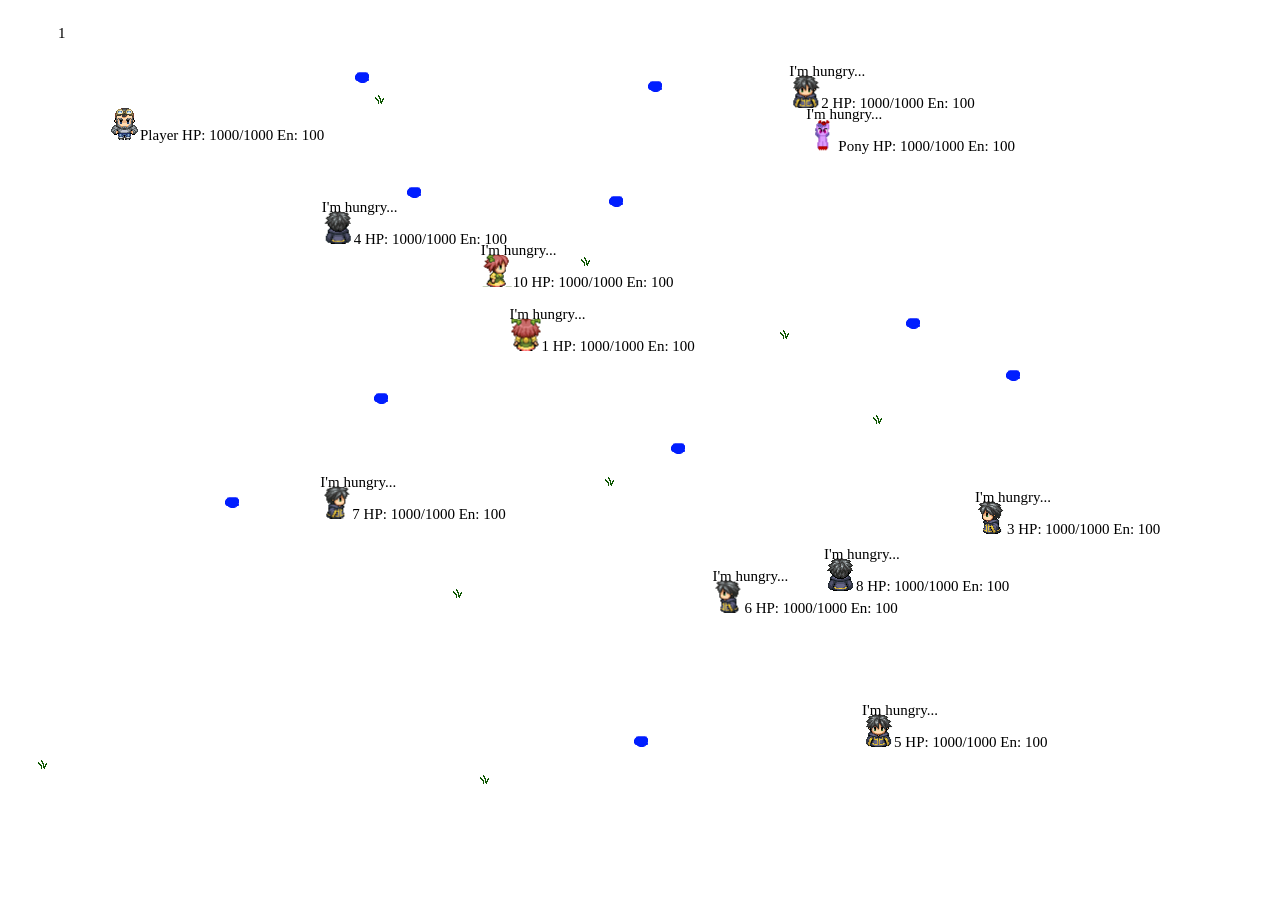
<file: index.html>
<html xmlns="http://www.w3.org/1999/xhtml">
<head>
    <title>Time Traveler</title>
    <script src="Scripts/jquery-1.4.1.min.js" type="text/javascript"></script>
    <script src="JS/core.js" type="text/javascript"></script> 
</head>
<body>
        <canvas id="playArea">
            Your browser has traveled from the past to fight against the internet; the internet is winning. <a href="http://www.google.com/chrome">Download Chrome</a> to fix the problem.
        </canvas>
</body>
</html>
</file>
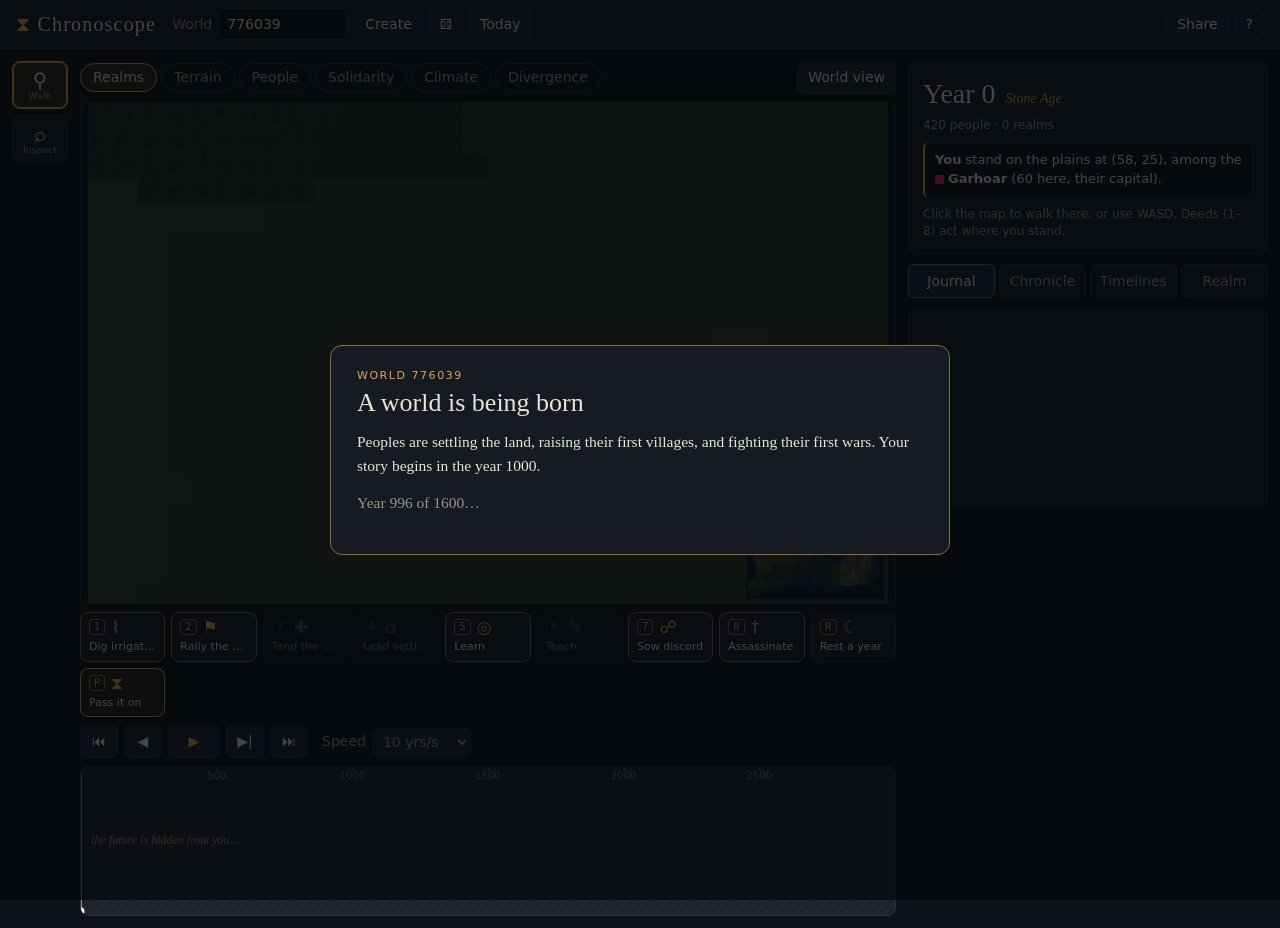
<file: timetraveler/index.html>
<!doctype html>
<html lang="en">
<head>
  <meta charset="utf-8">
  <meta name="viewport" content="width=device-width, initial-scale=1">
  <title>Chronoscope</title>
  <meta name="description" content="A deterministic time-travel civilization sandbox: go back, change one thing, watch history rewrite itself.">
  <link rel="stylesheet" href="css/style.css">
</head>
<body>
  <div class="phone-hud" id="phone-hud">
    <button class="ph-year" id="ph-year" aria-label="Open the journal">Year 0</button>
    <button class="ph-you" id="ph-you" aria-label="Your health and details"></button>
    <button class="btn icon" id="ph-menu" aria-label="Menu: world, map modes, powers, help">☰</button>
  </div>
  <div class="phone-menu" id="phone-menu" hidden>
    <div class="pm-panel" role="dialog" aria-label="Menu">
      <div class="pm-head"><span class="brand"><span class="glyph">⧗</span> Chronoscope</span><button class="btn icon" id="pm-close" aria-label="Close menu">✕</button></div>
      <div class="pm-body" id="phone-menu-body"></div>
    </div>
  </div>
  <header class="topbar">
    <div class="brand"><span class="glyph">⧗</span> Chronoscope</div>
    <div class="world-controls">
      <label for="seed">World</label>
      <input id="seed" type="text" spellcheck="false" autocomplete="off" aria-label="World number or timeline code" placeholder="number or code" title="A world number starts a new story; a timeline code opens it in sandbox mode">
      <button id="btn-new" class="btn">Create</button>
      <button id="btn-random" class="btn" title="Random world">⚄</button>
      <button id="btn-today" class="btn" title="Today's world: the same life for everyone who plays today">Today</button>
    </div>
    <div class="top-actions">
      <button id="btn-link" class="btn" title="Story: copy a challenge code (same realm, same birth). Sandbox: copy this exact timeline.">Share</button>
      <button id="btn-help" class="btn" title="How it works">?</button>
    </div>
  </header>

  <main class="layout">
    <nav class="toolbar" id="toolbar" aria-label="Tools"></nav>

    <section class="stage">
      <div class="map-bar">
        <div class="map-modes" id="map-modes" role="tablist"></div>
        <button class="btn" id="btn-camera" title="Switch between the close view that follows you and the whole world (Z)">World view</button>
      </div>
      <div class="map-wrap" id="map-wrap">
        <canvas id="map" width="960" height="600" aria-label="World map"></canvas>
        <div class="map-overlay" id="map-overlay" hidden></div>
        <button class="map-hud" id="map-hud" aria-label="Open the journal"></button>
        <div class="tile-card" id="tile-card" hidden></div>
        <div class="tooltip" id="tooltip" hidden></div>
      </div>
      <div class="hotbar" id="hotbar" aria-label="Your deeds"></div>
      <div class="transport">
        <button class="btn icon" id="btn-start" title="Dawn of history (Home)">⏮</button>
        <button class="btn icon" id="btn-back" title="Back one year (, key, Shift: 10)">◀</button>
        <button class="btn icon play" id="btn-play" title="Play / pause (Space)">▶</button>
        <button class="btn icon" id="btn-fwd" title="Forward one year (. key, Shift: 10)">▶|</button>
        <button class="btn icon" id="btn-end" title="Furthest known future (End)">⏭</button>
        <label class="speed">Speed
          <select id="speed" title="While you are alive in story mode, time flows at most 100 years a second">
            <option value="1">1 yr/s</option>
            <option value="2">2 yrs/s</option>
            <option value="10" selected>10 yrs/s</option>
            <option value="25">25 yrs/s</option>
            <option value="60">60 yrs/s</option>
            <option value="150">150 yrs/s</option>
            <option value="400">400 yrs/s</option>
          </select>
        </label>
        <span class="compute-status" id="compute-status"></span>
      </div>
      <div class="chart-wrap" id="chart-wrap">
        <canvas id="chart" aria-label="History of all peoples over time. Click or drag to travel in time."></canvas>
        <div class="tooltip" id="chart-tip" hidden></div>
      </div>
    </section>

    <aside class="side">
      <button class="sheet-handle" id="sheet-handle" aria-label="Show or hide the panels"><span></span></button>
      <div class="year-card">
        <div class="year-line"><span class="year" id="year">Year 0</span><span class="age" id="age"></span></div>
        <div class="year-stats" id="year-stats"></div>
        <div class="you" id="you"></div>
        <div class="branch-line" id="branch-line"></div>
        <div class="divergence" id="divergence" hidden>
          <div class="div-label" id="div-label"></div>
          <div class="bar"><div class="bar-fill" id="div-bar"></div></div>
        </div>
        <div class="tool-hint" id="tool-hint"></div>
      </div>
      <div class="tabs" role="tablist">
        <button class="tab active" data-tab="journal">Journal</button>
        <button class="tab" data-tab="chronicle">Chronicle</button>
        <button class="tab" data-tab="timelines">Timelines</button>
        <button class="tab" data-tab="realm">Realm</button>
      </div>
      <div class="panel" id="panel-journal">
        <div id="journal"></div>
      </div>
      <div class="panel" id="panel-chronicle" hidden>
        <div class="filters">
          <label><input type="checkbox" id="f-major" checked> Major events</label>
          <label id="f-changes-wrap"><input type="checkbox" id="f-changes"> Only changes</label>
        </div>
        <ol class="chronicle" id="chronicle"></ol>
      </div>
      <div class="panel" id="panel-timelines" hidden>
        <div id="timelines"></div>
      </div>
      <div class="panel" id="panel-realm" hidden>
        <div id="realm"></div>
      </div>
    </aside>
  </main>

  <div class="toast" id="toast" hidden></div>

  <div class="modal story" id="story" hidden>
    <div class="modal-card story-card" role="dialog" aria-modal="true" aria-labelledby="story-title">
      <div class="story-kicker" id="story-kicker"></div>
      <h2 id="story-title"></h2>
      <div class="story-body" id="story-body"></div>
      <div class="story-actions" id="story-actions"></div>
    </div>
  </div>

  <div class="modal" id="help" hidden>
    <div class="modal-card">
      <h2><span class="glyph">⧗</span> Chronoscope</h2>
      <p>You are one person, a traveller loose in time, in a world whose history is <b>completely deterministic</b>. Left alone, it plays out the same way every time: peoples settle, farm, multiply, fight, trade ideas, catch plagues, rise into empires and shatter into successor states.</p>
      <p><b>You can change that, one deed at a time.</b> Walk the land, learn what the people know, carry it to others, dig canals, rally a village, nurse the sick, or slip into a capital and kill a king. Each deed is small. History decides how far it spreads.</p>
      <h3>Playing as a person</h3>
      <ul>
        <li><b>Age and health:</b> you age only while you live through years (walking, deeds, resting, Play), not while you travel in time. Plague, famine, wilderness, sea voyages and border strife hurt you; living among people heals you. Choose which years of history to spend your life on.</li>
        <li><b>Walk:</b> click the map, or use WASD / arrow keys. Walking a province takes about two months; crossing sea by boat takes half a year.</li>
        <li><b>Deeds</b> (keys 1–8) act where you stand and take a year. Greyed-out deeds tell you why they won't work here.</li>
        <li><b>Pass it on</b> (P): once the Chronoscope is yours, you can give it to a young person where you stand, choosing the year and place, and they carry on the quest. If you die first, you hand it to whoever finds you.</li>
        <li><b>Listen:</b> the Chronoscope hums in the years that matter and sings when one deed, here and now, would turn fate. You can switch hints off in the Journal.</li>
        <li><b>Rest</b> (R) lets a year pass. Press Play to let time flow on its own.</li>
        <li><b>Travel in time</b> by dragging the history chart. Acting later in your own timeline continues it; going back and acting starts a new one, so you can compare.</li>
      </ul>
      <h3>Seeing your ripples</h3>
      <ul>
        <li><b>Lives changed</b> counts the people who live, or don't, compared with the timeline you came from. It moves at once. The share of the world <b>ruled differently</b> often takes centuries.</li>
        <li><b>Chronicle:</b> your deeds appear in gold. After a change, <span class="tag new">new</span> events are history you created and <span class="tag erased">erased</span> ones you prevented. Events after the present year are foretold, in italics.</li>
        <li>The <b>Powers</b> on the left let you act as a god instead: plague, floods, new mountains.</li>
      </ul>
      <h3>The rules of the world</h3>
      <ul class="rules">
        <li><b>Land:</b> soil feeds people; farming depletes it, fallow land recovers. Rivers and coasts are rich.</li>
        <li><b>People:</b> grow toward what the land can feed, starve in droughts, spill over into empty land.</li>
        <li><b>Solidarity</b> (Ibn Khaldun's <i>asabiya</i>): grows on contested frontiers, decays in comfortable interiors.</li>
        <li><b>War:</b> power = solidarity × population × technology, fading with distance from the capital.</li>
        <li><b>Ideas:</b> technology grows with population, crosses borders, and is partly lost when realms fall.</li>
        <li><b>Collapse:</b> an empire whose solidarity stays low too long shatters into successor states.</li>
        <li><b>Plague and climate:</b> crowded cities breed epidemics; regional droughts and golden ages come and go.</li>
      </ul>
      <p class="keys">WASD/arrows walk · 1–8 deeds · R rest · P pass it on · Space play/pause · , and . step a year (Shift ×10) · Z close/world view · M map mode · Ctrl+Z undo · Esc walk</p>
      <div class="story-actions"><button class="btn primary" id="btn-help-close">Close</button><button class="btn" id="btn-sandbox" title="Skip the story: no aging, every power unlocked">Sandbox mode (no story)</button></div>
    </div>
  </div>

  <script src="js/sim.js"></script>
  <script src="js/timeline.js"></script>
  <script src="js/story.js"></script>
  <script src="js/oracle.js"></script>
  <script src="js/ui.js"></script>
</body>
</html>
</file>
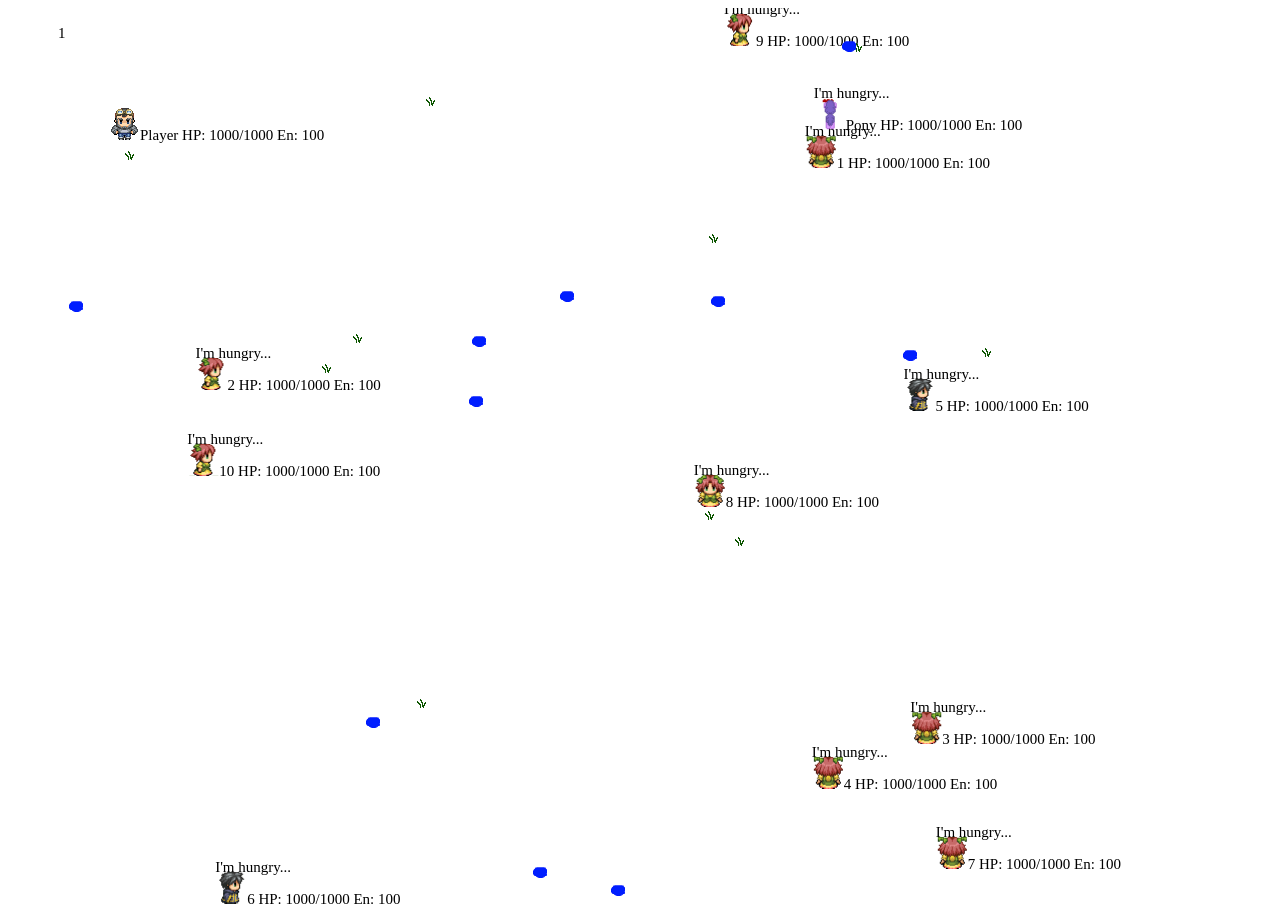
<file: default.htm>
<html xmlns="http://www.w3.org/1999/xhtml">
<head>
    <title>Time Traveler</title>
    <script src="Scripts/jquery-1.4.1.min.js" type="text/javascript"></script>
    <script src="JS/core.js" type="text/javascript"></script> 
</head>
<body>
        <canvas id="playArea">
            Your browser has traveled from the past to fight against the internet; the internet is winning. <a href="http://www.google.com/chrome">Download Chrome</a> to fix the problem.
        </canvas>
</body>
</html>
</file>
<file: timetraveler/css/style.css>
:root {
  color-scheme: dark;
  --bg: #0e1117;
  --panel: #161a23;
  --panel-2: #1d2230;
  --line: #2a3142;
  --text: #e9e3d3;
  --muted: #9a9585;
  --gold: #d8aa4e;
  --gold-dim: #8a6d33;
  --new: #6fcf8e;
  --erased: #e0726a;
  --serif: "Iowan Old Style", "Palatino Linotype", Palatino, "Book Antiqua", Georgia, serif;
  --sans: system-ui, -apple-system, "Segoe UI", Roboto, sans-serif;
}

* { box-sizing: border-box; }
html, body { margin: 0; height: 100%; }
body {
  background: var(--bg);
  color: var(--text);
  font: 14px/1.45 var(--sans);
  overflow-x: hidden;
}
button, input, select { font: inherit; color: inherit; }

.glyph { color: var(--gold); }

/* ---------- top bar ---------- */
.topbar {
  display: flex; align-items: center; gap: 16px; flex-wrap: wrap;
  padding: 8px 16px; border-bottom: 1px solid var(--line); background: var(--panel);
}
.brand { font-family: var(--serif); font-size: 20px; letter-spacing: .06em; }
.world-controls { display: flex; align-items: center; gap: 6px; }
.world-controls label { color: var(--muted); }
.world-controls input { width: 130px; background: var(--bg); border: 1px solid var(--line); border-radius: 6px; padding: 5px 8px; }
.top-actions { margin-left: auto; display: flex; gap: 6px; }

.btn {
  background: var(--panel-2); border: 1px solid var(--line); border-radius: 6px;
  padding: 5px 10px; cursor: pointer; transition: border-color .15s, background .15s;
}
.btn:hover { border-color: var(--gold-dim); }
.btn:focus-visible, .tool:focus-visible, .tab:focus-visible { outline: 2px solid var(--gold); outline-offset: 1px; }
.btn.primary { background: var(--gold); color: #1a1408; border-color: var(--gold); font-weight: 600; }
.btn.icon { width: 38px; padding: 5px 0; text-align: center; }
.btn.play { width: 52px; color: var(--gold); }

/* ---------- layout ---------- */
.layout {
  display: grid;
  grid-template-columns: 56px minmax(0, 1fr) 360px;
  gap: 12px; padding: 12px; align-items: start;
}
.toolbar { display: flex; flex-direction: column; gap: 6px; position: sticky; top: 12px; }
.tool {
  width: 56px; height: 48px; border-radius: 8px; border: 1px solid var(--line);
  background: var(--panel); cursor: pointer; font-size: 20px; line-height: 1;
  display: flex; flex-direction: column; align-items: center; justify-content: center; gap: 2px;
}
.tool small { font-size: 9px; color: var(--muted); letter-spacing: .02em; }
.tool:hover { border-color: var(--gold-dim); }
.tool.active { border-color: var(--gold); background: #2a2416; box-shadow: 0 0 0 1px var(--gold) inset; }
.tool.inspect { margin-bottom: 6px; }

.stage { min-width: 0; display: flex; flex-direction: column; gap: 8px; }
.map-modes { display: flex; gap: 4px; flex-wrap: wrap; }
.map-modes button {
  background: transparent; border: 1px solid var(--line); border-radius: 999px;
  padding: 3px 12px; cursor: pointer; color: var(--muted);
}
.map-modes button.active { color: var(--text); border-color: var(--gold); background: #2a2416; }

.map-wrap { position: relative; border-radius: 8px; overflow: hidden; border: 1px solid var(--line); background: #10192a; }
#map {
  display: block; width: 100%; height: auto; margin: 0 auto; image-rendering: pixelated; cursor: crosshair;
  /* keep map + transport + chart within one screen */
  max-width: max(480px, calc((100vh - 400px) * 1.6));
}
.map-overlay {
  position: absolute; inset: 0; display: flex; align-items: center; justify-content: center;
  background: rgba(10, 12, 18, .55); font-family: var(--serif); font-size: 18px; color: var(--gold);
  pointer-events: none;
}
.tooltip {
  position: absolute; pointer-events: none; z-index: 5;
  background: rgba(14, 17, 23, .94); border: 1px solid var(--line); border-radius: 6px;
  padding: 6px 9px; font-size: 12px; line-height: 1.4; max-width: 260px; white-space: nowrap;
}
.tooltip b { color: var(--gold); font-weight: 600; }
.tooltip .sw { display: inline-block; width: 9px; height: 9px; border-radius: 2px; margin-right: 4px; vertical-align: -1px; }

.transport { display: flex; align-items: center; gap: 6px; flex-wrap: wrap; }
.speed { color: var(--muted); margin-left: 8px; display: flex; gap: 6px; align-items: center; }
.speed select { background: var(--panel-2); border: 1px solid var(--line); border-radius: 6px; padding: 4px 6px; }
.compute-status { margin-left: auto; color: var(--muted); font-size: 12px; font-variant-numeric: tabular-nums; }

.chart-wrap { position: relative; height: 150px; border: 1px solid var(--line); border-radius: 8px; overflow: hidden; background: var(--panel); }
#chart { display: block; width: 100%; height: 100%; cursor: ew-resize; touch-action: none; }

/* ---------- side panel ---------- */
.side { display: flex; flex-direction: column; gap: 10px; min-width: 0; position: sticky; top: 12px; max-height: calc(100vh - 24px); }
.year-card { background: var(--panel); border: 1px solid var(--line); border-radius: 8px; padding: 12px 14px; }
.year-line { display: flex; align-items: baseline; gap: 10px; flex-wrap: wrap; }
.year { font-family: var(--serif); font-size: 28px; font-variant-numeric: tabular-nums; }
.age { color: var(--gold); font-family: var(--serif); font-style: italic; }
.year-stats { color: var(--muted); font-size: 12px; margin-top: 2px; }
.branch-line { margin-top: 8px; font-size: 13px; }
.branch-line select { background: var(--panel-2); border: 1px solid var(--line); border-radius: 6px; padding: 2px 4px; max-width: 170px; }
.divergence { margin-top: 8px; }
.div-label { font-size: 12px; color: var(--muted); }
.div-label b { color: var(--text); }
.bar { height: 6px; background: var(--bg); border-radius: 3px; overflow: hidden; margin-top: 4px; }
.bar-fill { height: 100%; width: 0; background: linear-gradient(90deg, var(--gold-dim), var(--gold)); transition: width .2s; }
.tool-hint { margin-top: 8px; font-size: 12px; color: var(--muted); }
.tool-hint b { color: var(--gold); }

.tabs { display: flex; gap: 4px; }
.tab {
  flex: 1; background: var(--panel); border: 1px solid var(--line); border-radius: 6px;
  padding: 6px; cursor: pointer; color: var(--muted);
}
.tab.active { color: var(--text); border-color: var(--gold-dim); background: var(--panel-2); }
.panel {
  background: var(--panel); border: 1px solid var(--line); border-radius: 8px;
  padding: 10px 12px; overflow-y: auto; min-height: 200px; flex: 1;
}
.filters { display: flex; gap: 14px; font-size: 12px; color: var(--muted); margin-bottom: 6px; }
.filters input { accent-color: var(--gold); }

.chronicle { list-style: none; margin: 0; padding: 0; }
.chronicle li {
  display: grid; grid-template-columns: 52px 16px 1fr; gap: 4px;
  padding: 5px 4px; border-left: 2px solid transparent; cursor: pointer; border-radius: 3px;
  font-family: var(--serif); font-size: 13.5px;
}
.chronicle li:hover { background: var(--panel-2); }
.chronicle .t { color: var(--gold); font-family: var(--sans); font-size: 11px; padding-top: 2px; font-variant-numeric: tabular-nums; }
.chronicle .i { color: var(--muted); text-align: center; }
.chronicle li.future { opacity: .55; font-style: italic; }
.chronicle li.now { background: #241f14; }
.chronicle li.new { border-left-color: var(--new); }
.chronicle li.erased { border-left-color: var(--erased); }
.chronicle li.erased .x { text-decoration: line-through; text-decoration-color: var(--erased); }
.chronicle .empty { color: var(--muted); font-style: italic; cursor: default; display: block; }
.tag { font-family: var(--sans); font-size: 10px; font-style: normal; padding: 0 5px; border-radius: 3px; margin-left: 4px; vertical-align: 1px; }
.tag.new { background: rgba(111, 207, 142, .18); color: var(--new); }
.tag.erased { background: rgba(224, 114, 106, .18); color: var(--erased); }

/* timelines */
.tl { border: 1px solid var(--line); border-radius: 6px; padding: 8px 10px; margin-bottom: 6px; background: var(--bg); }
.tl.current { border-color: var(--gold); }
.tl-head { display: flex; align-items: center; gap: 6px; }
.tl-name { font-family: var(--serif); font-size: 15px; flex: 1; }
.tl-meta { color: var(--muted); font-size: 12px; }
.tl ul { margin: 4px 0 0; padding-left: 18px; font-size: 12px; }
.tl .btn { padding: 2px 8px; font-size: 12px; }
.tl .progress { height: 3px; background: var(--panel-2); border-radius: 2px; margin-top: 6px; overflow: hidden; }
.tl .progress div { height: 100%; background: var(--gold-dim); }
.tl-badge { font-size: 10px; color: var(--gold); border: 1px solid var(--gold-dim); border-radius: 3px; padding: 0 4px; }

/* realm */
.realm-head { display: flex; gap: 10px; align-items: center; }
.realm-swatch { width: 26px; height: 26px; border-radius: 5px; flex: none; border: 1px solid rgba(255,255,255,.2); }
.realm-name { font-family: var(--serif); font-size: 20px; }
.realm-sub { color: var(--muted); font-size: 12px; }
.realm-grid { display: grid; grid-template-columns: auto 1fr; gap: 3px 12px; margin: 10px 0; font-size: 13px; }
.realm-grid dt { color: var(--muted); }
.realm-grid dd { margin: 0; font-variant-numeric: tabular-nums; }
.realm canvas { width: 100%; height: auto; display: block; background: var(--bg); border-radius: 4px; margin-top: 6px; }
.realm .links { display: flex; gap: 6px; flex-wrap: wrap; margin-top: 8px; }
.muted { color: var(--muted); }

/* toast & modal */
.toast {
  position: fixed; left: 50%; bottom: 24px; transform: translateX(-50%); z-index: 20;
  background: var(--panel-2); border: 1px solid var(--gold-dim); border-radius: 8px;
  padding: 10px 16px; max-width: min(560px, calc(100vw - 32px)); box-shadow: 0 8px 24px rgba(0,0,0,.4);
}
.modal { position: fixed; inset: 0; background: rgba(5, 7, 10, .72); display: flex; align-items: center; justify-content: center; z-index: 30; padding: 16px; }
.modal[hidden] { display: none; }
.modal-card {
  background: var(--panel); border: 1px solid var(--line); border-radius: 12px;
  max-width: 640px; max-height: calc(100vh - 32px); overflow-y: auto; padding: 22px 26px;
}
.modal-card h2 { font-family: var(--serif); font-weight: normal; font-size: 26px; margin: 0 0 8px; }
.modal-card h3 { font-family: var(--serif); font-weight: normal; color: var(--gold); margin: 16px 0 4px; }
.modal-card ul { padding-left: 20px; }
.modal-card li { margin: 4px 0; }
.keys { color: var(--muted); font-size: 12px; }

/* ---------- responsive ---------- */
@media (max-width: 1100px) {
  .layout { grid-template-columns: 56px minmax(0, 1fr); }
  .side { grid-column: 1 / -1; position: static; max-height: none; }
  .panel { max-height: 420px; }
}
@media (max-width: 640px) {
  .layout { grid-template-columns: minmax(0, 1fr); padding: 8px 16px; }
  .toolbar { flex-direction: row; flex-wrap: wrap; position: static; }
  .tool { width: 44px; height: 42px; font-size: 17px; }
  .tool small { display: none; }
  .tool.inspect { margin-bottom: 0; }
  .top-actions { margin-left: 0; }
  .compute-status { width: 100%; margin-left: 0; }
}

.toast .code { display: block; margin-top: 6px; padding: 4px 6px; background: var(--bg); border-radius: 4px; font-size: 12px; user-select: all; word-break: break-all; }

/* ---------- playing as a person ---------- */
.map-bar { display: flex; gap: 8px; align-items: center; flex-wrap: wrap; }
.map-bar .map-modes { flex: 1; min-width: 0; }
.toolbar-label { font-size: 9px; letter-spacing: .12em; text-transform: uppercase; color: var(--muted); text-align: center; margin: 8px 0 0; }
.tool.power { height: 40px; font-size: 17px; }
.tool.power.active { border-color: #be96ff; background: #241c33; box-shadow: 0 0 0 1px #be96ff inset; }

.hotbar { display: grid; grid-template-columns: repeat(auto-fit, minmax(84px, 1fr)); gap: 6px; }
.deed.pass { border-color: var(--gold); background: #241f14; }
.deed {
  display: grid; grid-template-columns: auto 1fr; grid-template-rows: auto auto; align-items: center; column-gap: 6px;
  background: var(--panel); border: 1px solid var(--gold-dim); border-radius: 8px; padding: 6px 8px; cursor: pointer; text-align: left; min-width: 0;
}
.deed:hover { background: #2a2416; border-color: var(--gold); }
.deed:focus-visible { outline: 2px solid var(--gold); outline-offset: 1px; }
.deed .k { grid-row: 1; grid-column: 1; font-size: 10px; color: var(--gold); border: 1px solid var(--gold-dim); border-radius: 3px; padding: 0 4px; line-height: 14px; }
.deed .di { grid-row: 1; grid-column: 2; font-size: 17px; line-height: 1; color: var(--gold); }
.deed .dn { grid-row: 2; grid-column: 1 / -1; font-size: 11px; margin-top: 3px; white-space: nowrap; overflow: hidden; text-overflow: ellipsis; }
.deed.blocked { border-color: var(--line); opacity: .45; }
.deed.blocked .di, .deed.blocked .k { color: var(--muted); border-color: var(--line); }
.deed.rest { border-color: var(--line); }

.you { margin-top: 8px; padding: 8px 10px; background: var(--bg); border: 1px solid var(--line); border-left: 2px solid var(--gold); border-radius: 6px; font-size: 13px; }
.you b { font-weight: 600; }
.sw { display: inline-block; width: 9px; height: 9px; border-radius: 2px; margin-right: 4px; vertical-align: -1px; }
.warn { color: var(--erased); }
.btn.mini { padding: 0 6px; font-size: 11px; margin-left: 6px; }
.chronicle li.mine { border-left-color: var(--gold); background: rgba(216, 170, 78, .07); }
.chronicle li.mine .i { color: var(--gold); }

@media (max-width: 900px) {
  .hotbar { grid-template-columns: repeat(5, minmax(0, 1fr)); }
}
@media (max-width: 480px) {
  .hotbar { grid-template-columns: repeat(3, minmax(0, 1fr)); }
}

/* ---------- story ---------- */
.story-card { max-width: 620px; border-color: var(--gold-dim); }
.story-kicker { font-size: 11px; letter-spacing: .14em; text-transform: uppercase; color: var(--gold); }
.story-body { font-family: var(--serif); font-size: 15.5px; line-height: 1.6; }
.story-body p { margin: 0 0 12px; }
.story-body .vision { border-left: 2px solid var(--gold); padding: 6px 12px; font-style: italic; background: rgba(216,170,78,.06); }
.story-body .lore-head { margin-bottom: 4px; color: var(--muted); font-style: italic; }
.story-body ul.lore { list-style: none; padding: 0; margin: 0 0 12px; font-size: 14px; }
.story-body ul.lore li { padding: 2px 0; }
.story-body ul.lore .t, .journal .t { color: var(--gold); font-family: var(--sans); font-size: 11px; margin-right: 6px; font-variant-numeric: tabular-nums; }
.story-actions { display: flex; gap: 8px; flex-wrap: wrap; margin-top: 16px; }
.objective { border: 1px solid var(--gold-dim); background: rgba(216,170,78,.07); border-radius: 6px; padding: 8px 10px; margin-bottom: 10px; font-size: 13px; }
.objective .label { font-size: 10px; letter-spacing: .12em; text-transform: uppercase; color: var(--gold); display: block; margin-bottom: 2px; }
.objective .status { display: block; margin-top: 4px; color: var(--muted); font-size: 12px; }
.objective .status.good { color: var(--new); }
.objective .status.bad { color: var(--erased); }
.journal { list-style: none; margin: 0; padding: 0; font-family: var(--serif); font-size: 14px; }
.journal li { padding: 6px 0; border-bottom: 1px solid var(--line); }
.journal li:last-child { border-bottom: 0; }
.vitals { display: flex; align-items: center; gap: 8px; margin-top: 6px; font-size: 12px; }
.vitals .hbar { flex: 1; height: 6px; background: var(--panel-2); border-radius: 3px; overflow: hidden; min-width: 60px; }
.vitals .hbar div { height: 100%; transition: width .3s; }
.reasons { font-size: 11px; color: var(--muted); margin-top: 2px; }
.reasons .pos { color: var(--new); }
.reasons .neg { color: var(--erased); }
.locked { opacity: .45; }

/* ---------- the Chronoscope's hum ---------- */
.hum { margin-top: 6px; font-size: 12px; color: var(--gold); }
.hum.faint { opacity: .7; }
.hum.quiet { color: var(--muted); }
.hum.loud { font-weight: 600; animation: hum 1s ease-in-out infinite alternate; }
.deed.hum { border-color: var(--gold); box-shadow: 0 0 0 1px var(--gold), 0 0 14px rgba(216,170,78,.6); animation: hum 1s ease-in-out infinite alternate; }
@keyframes hum { from { opacity: .75; } to { opacity: 1; } }
@media (prefers-reduced-motion: reduce) { .hum.loud, .deed.hum { animation: none; } }
.oracle { font-size: 12.5px; margin-bottom: 10px; padding: 8px 10px; border: 1px dashed var(--line); border-radius: 6px; }
.hint-toggle { display: block; margin-top: 6px; color: var(--muted); }
.hint-toggle input { accent-color: var(--gold); }

/* =====================================================================
   Phone layout (body.phone is set by ui.js on narrow screens)
   Full-screen map that follows you, thumb-reach deed strip, slim history
   strip, and a pull-up sheet for the panels.
   ===================================================================== */
.phone-hud, .map-hud, .sheet-handle { display: none; }

body.phone { height: 100dvh; overflow: hidden; display: flex; flex-direction: column; }
body.phone .topbar { display: none; }

body.phone .phone-hud {
  display: flex; align-items: center; gap: 8px; flex: none;
  padding: max(6px, env(safe-area-inset-top, 0px)) max(12px, env(safe-area-inset-right, 0px)) 6px max(12px, env(safe-area-inset-left, 0px));
  background: var(--panel); border-bottom: 1px solid var(--line);
}
.ph-year { background: none; border: 0; padding: 4px 0; font-family: var(--serif); font-size: 19px; color: var(--text); font-variant-numeric: tabular-nums; white-space: nowrap; }
.ph-year small { font-family: var(--serif); font-style: italic; color: var(--gold); font-size: 12px; margin-left: 6px; }
.ph-you { flex: 1; min-width: 0; background: none; border: 0; text-align: right; font-size: 12px; color: var(--text); padding: 4px 0; }
.ph-you .ph-name { white-space: nowrap; overflow: hidden; text-overflow: ellipsis; display: block; }
.ph-you .ph-health { display: block; white-space: nowrap; color: var(--muted); font-variant-numeric: tabular-nums; }
.ph-you .ph-bar { display: inline-block; width: 64px; height: 5px; background: var(--panel-2); border-radius: 3px; overflow: hidden; vertical-align: middle; margin-left: 6px; }
.ph-you .ph-bar i { display: block; height: 100%; }

body.phone .layout { display: flex; flex-direction: column; flex: 1; min-height: 0; padding: 0 0 54px; gap: 0; }
body.phone .stage {
  flex: 1; min-height: 0; gap: 6px;
  padding: 6px max(8px, env(safe-area-inset-right, 0px)) 0 max(8px, env(safe-area-inset-left, 0px));
}
body.phone .map-wrap { flex: 1; min-height: 120px; display: flex; align-items: center; justify-content: center; border-radius: 10px; }
body.phone .layout, body.phone .stage, body.phone .map-wrap { min-width: 0; width: 100%; }
body.phone .map-wrap { overflow: hidden; }
/* the canvas must never size its container (or the page would grow and the browser zoom out) */
body.phone #map { max-width: 100%; max-height: 100%; width: auto; margin: 0; flex: none; }

body.phone .map-hud {
  display: block; position: absolute; top: 8px; left: 8px; max-width: calc(100% - 16px); z-index: 4;
  background: rgba(14, 17, 23, .86); border: 1px solid var(--gold-dim); border-radius: 8px;
  padding: 6px 9px; font-size: 12px; text-align: left; color: var(--text); line-height: 1.35;
}
.map-hud:empty { display: none !important; }
.map-hud .st { display: block; font-size: 11px; }
.map-hud .st.bad { color: var(--erased); }
.map-hud .st.good { color: var(--new); }
.map-hud .hum { margin-top: 3px; }

.tile-card {
  position: absolute; left: 8px; right: 8px; bottom: 8px; z-index: 6;
  background: rgba(29, 34, 48, .97); border: 1px solid var(--gold-dim); border-radius: 10px;
  padding: 10px 12px; font-size: 13px; line-height: 1.45; box-shadow: 0 8px 24px rgba(0,0,0,.5);
}
.tile-card .actions { display: flex; gap: 6px; flex-wrap: wrap; margin-top: 8px; }
.tile-card .actions .btn { min-height: 40px; padding: 6px 12px; }
.tile-card .close { position: absolute; top: 4px; right: 4px; background: none; border: 0; color: var(--muted); font-size: 18px; width: 36px; height: 36px; }

body.phone .hotbar { display: flex; overflow-x: auto; gap: 6px; flex: none; padding-bottom: 2px; scrollbar-width: none; -webkit-overflow-scrolling: touch; }
body.phone .hotbar::-webkit-scrollbar { display: none; }
body.phone .deed { flex: none; width: 66px; min-height: 58px; display: flex; flex-direction: column; align-items: center; justify-content: center; padding: 6px 4px; text-align: center; }
body.phone .deed .k { display: none; }
body.phone .deed .di { font-size: 21px; }
body.phone .deed .dn { font-size: 10px; white-space: normal; line-height: 1.15; margin-top: 3px; overflow: visible; }

body.phone .transport { flex: none; gap: 4px; flex-wrap: nowrap; }
body.phone .transport .btn.icon { width: 42px; height: 38px; padding: 0; }
body.phone .transport .btn.play { width: 54px; }
body.phone .speed { margin-left: auto; font-size: 0; gap: 0; }
body.phone .speed select { font-size: 13px; height: 38px; }
body.phone .compute-status { display: none; }
body.phone .chart-wrap { height: 58px; flex: none; }

/* the pull-up sheet */
body.phone .side {
  position: fixed; left: 0; right: 0; bottom: 0; top: auto; z-index: 15;
  height: min(80dvh, 680px); max-height: none; gap: 8px;
  background: var(--bg); border-top: 1px solid var(--gold-dim); border-radius: 16px 16px 0 0;
  padding: 0 max(12px, env(safe-area-inset-right, 0px)) max(10px, env(safe-area-inset-bottom, 0px)) max(12px, env(safe-area-inset-left, 0px));
  transform: translateY(calc(100% - 54px)); transition: transform .25s ease;
}
body.phone.sheet-open .side { transform: none; box-shadow: 0 -12px 32px rgba(0, 0, 0, .55); }
body.phone .sheet-handle { display: flex; justify-content: center; align-items: center; order: -2; height: 16px; background: none; border: 0; padding: 0; flex: none; }
body.phone .sheet-handle span { width: 40px; height: 4px; border-radius: 2px; background: var(--line); }
body.phone .side .tabs { order: -1; flex: none; }
body.phone .side .tab { min-height: 34px; font-size: 13px; padding: 4px; }
body.phone .year-card { padding: 10px 12px; }
body.phone .year-card .year { font-size: 22px; }
body.phone .tool-hint { display: none; }
body.phone .side .panel { min-height: 0; flex: 1; }

body.phone .toast { top: calc(58px + env(safe-area-inset-top, 0px)); bottom: auto; font-size: 13px; }

/* menu */
.phone-menu { position: fixed; inset: 0; z-index: 25; background: rgba(5, 7, 10, .6); }
.pm-panel {
  background: var(--panel); border-bottom: 1px solid var(--gold-dim); max-height: 100dvh; overflow-y: auto;
  padding: max(10px, env(safe-area-inset-top, 0px)) max(16px, env(safe-area-inset-right, 0px)) 16px max(16px, env(safe-area-inset-left, 0px));
  display: flex; flex-direction: column; gap: 14px;
}
.pm-head { display: flex; align-items: center; justify-content: space-between; }
.pm-body { display: flex; flex-direction: column; gap: 14px; }
.pm-body .world-controls, .pm-body .top-actions { flex-wrap: wrap; margin: 0; }
.pm-body .world-controls input { flex: 1; min-width: 0; }
.pm-body .map-bar { flex-direction: column; align-items: stretch; }
.pm-body .map-modes button { padding: 6px 12px; }
.pm-body .toolbar { flex-direction: row; flex-wrap: wrap; position: static; }
.pm-body .tool { width: 60px; height: 52px; font-size: 18px; }
.pm-body .tool small { display: block; }
.pm-body .tool.inspect { margin-bottom: 0; }
.pm-body .toolbar-label { width: 100%; text-align: left; margin: 4px 0 0; }
.pm-body .btn { min-height: 40px; }

/* dialogs on small screens */
body.phone .modal { padding: 10px; }
body.phone .modal-card { padding: 16px 18px; max-height: calc(100dvh - 20px); }
body.phone .modal-card h2 { font-size: 22px; }
body.phone .story-body { font-size: 15px; }
body.phone .story-actions .btn { min-height: 44px; flex: 1 1 auto; }

/* phone held sideways: map on the left, deeds / time / history on the right */
@media (orientation: landscape) {
  body.phone .stage {
    display: grid; grid-template-columns: minmax(0, 1fr) minmax(250px, 44%);
    grid-template-rows: auto auto minmax(0, 1fr); column-gap: 8px; row-gap: 6px; padding-bottom: 4px;
  }
  body.phone .map-wrap { grid-column: 1; grid-row: 1 / span 3; height: 100%; min-height: 0; }
  body.phone .hotbar { grid-column: 2; grid-row: 1; flex-wrap: wrap; overflow: visible; }
  body.phone .deed { width: 54px; min-height: 48px; padding: 4px 2px; }
  body.phone .deed .di { font-size: 17px; }
  body.phone .deed .dn { font-size: 9px; }
  body.phone .transport { grid-column: 2; grid-row: 2; }
  body.phone .chart-wrap { grid-column: 2; grid-row: 3; height: auto; min-height: 44px; }
  body.phone .side { left: auto; width: min(420px, 60vw); }
}

/* ---------- why they fall, danger gauge ---------- */
.realm-fx { color: var(--gold); font-size: 12.5px; }
.gauge { border: 1px solid var(--line); border-radius: 6px; padding: 8px 10px; margin-bottom: 10px; font-size: 12.5px; }
.gauge .label { display: block; font-size: 10px; letter-spacing: .12em; text-transform: uppercase; color: var(--gold); margin-bottom: 4px; }
.g-row { display: grid; grid-template-columns: 70px 1fr 54px; align-items: center; gap: 8px; margin-top: 4px; }
.g-val { text-align: right; font-variant-numeric: tabular-nums; }
.g-bar { position: relative; height: 8px; background: var(--panel-2); border-radius: 4px; }
.g-bar i { position: absolute; left: 0; top: 0; bottom: 0; border-radius: 4px; }
.g-bar i.ok { background: var(--new); } .g-bar i.warn { background: var(--gold); } .g-bar i.bad { background: var(--erased); }
.g-bar b { position: absolute; top: -3px; bottom: -3px; width: 2px; background: var(--text); opacity: .8; }
.g-note { color: var(--muted); font-size: 11.5px; margin: 2px 0 4px; }
.warn-t { color: var(--erased); font-weight: 600; }
.gauge .btn.mini { margin: 6px 0 0; padding: 3px 10px; font-size: 12px; }
.why-box { border: 1px solid var(--line); border-radius: 6px; padding: 6px 10px; margin-bottom: 10px; }
.why-box summary { cursor: pointer; color: var(--gold); font-size: 13px; padding: 2px 0; }
.why .verdict { font-family: var(--serif); font-size: 14.5px; margin: 6px 0; }
.why ul { margin: 0 0 6px; padding-left: 18px; font-size: 12.5px; }
.why li { margin: 3px 0; }
.why .advice li { color: var(--text); }
.story-body .why ul { font-family: var(--sans); }

.vitals-legend { display: flex; flex-wrap: wrap; gap: 4px 12px; font-size: 11.5px; color: var(--muted); margin-top: 4px; }
.vitals-legend .lg { display: inline-block; width: 14px; height: 0; border-top: 2px solid; vertical-align: middle; margin-right: 4px; }
.lg.now { border-color: #fff; } .lg.fall { border-color: var(--erased); border-top-style: dashed; }
.lg.goal { border-color: var(--new); border-top-style: dashed; } .lg.rival { border-color: rgba(224,114,106,.6); }
.lg.deed { width: 3px; height: 9px; border: 0; background: var(--gold); }
</file>
